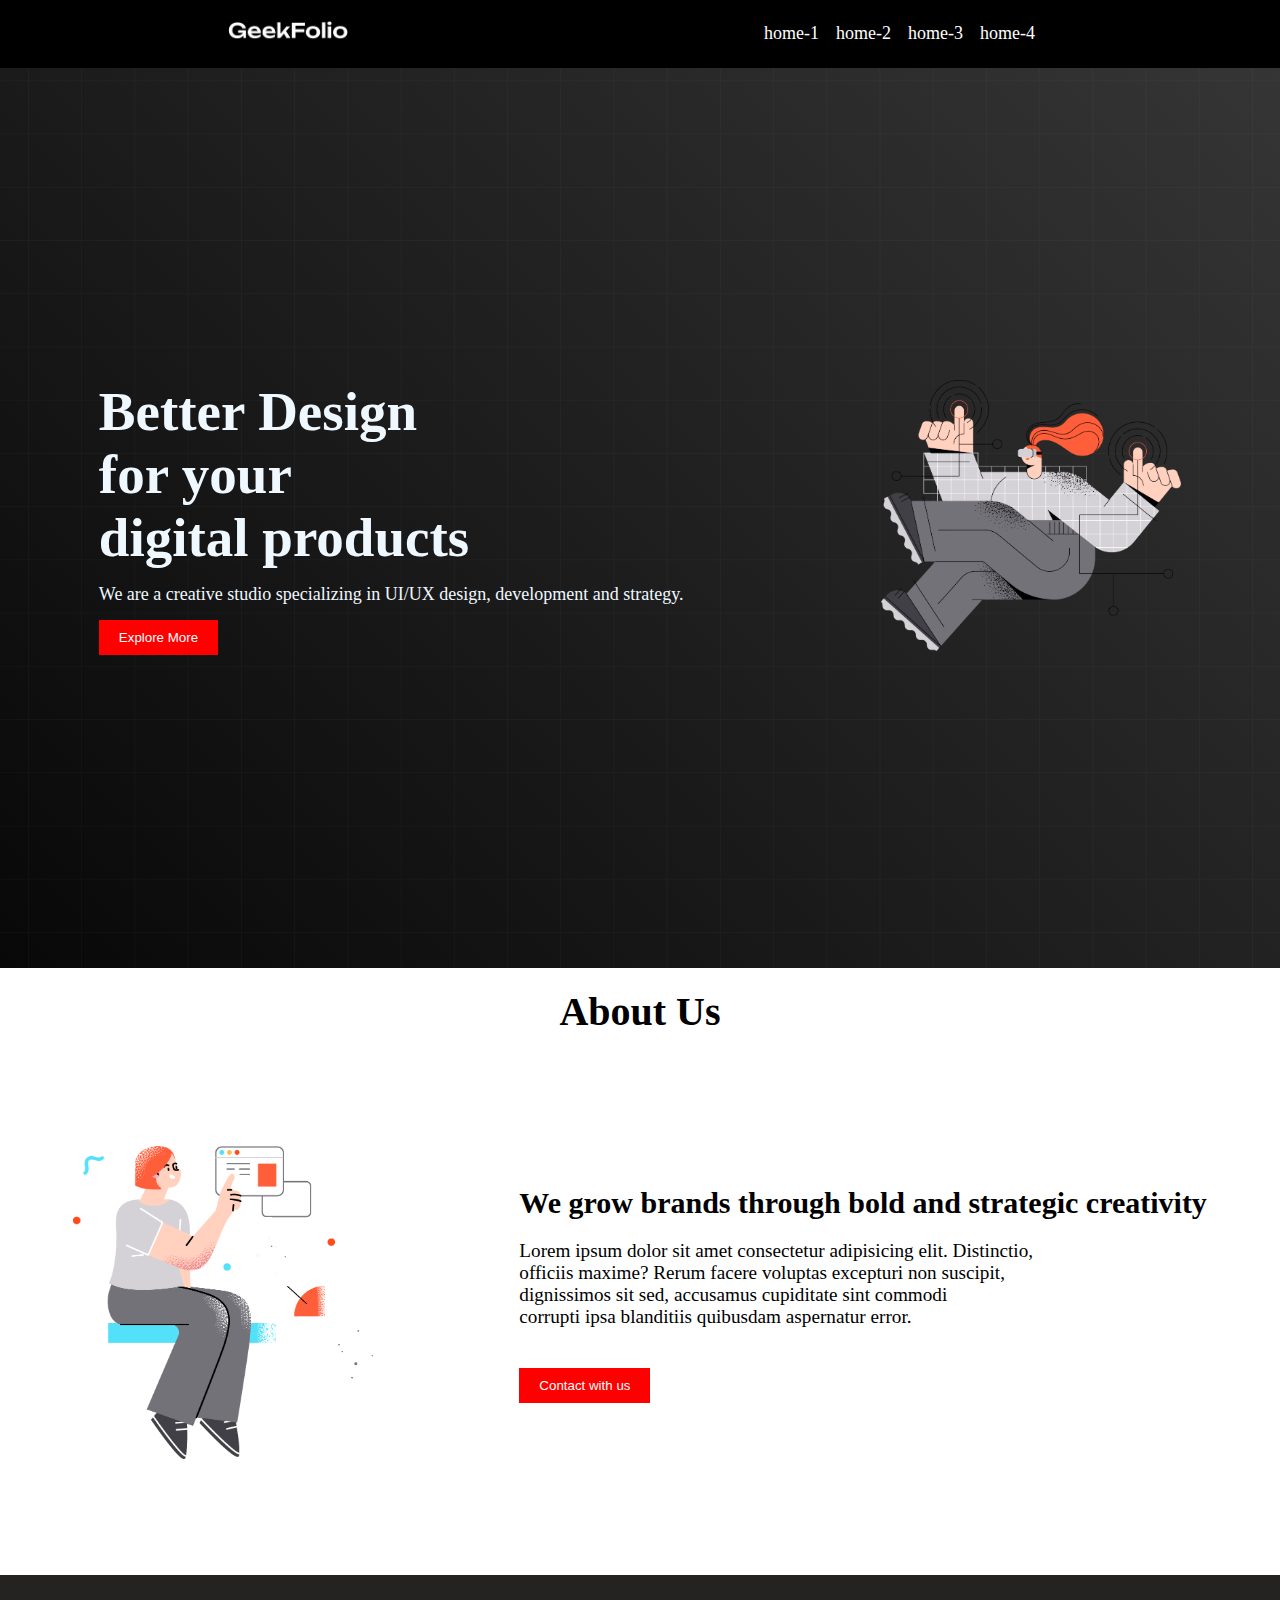
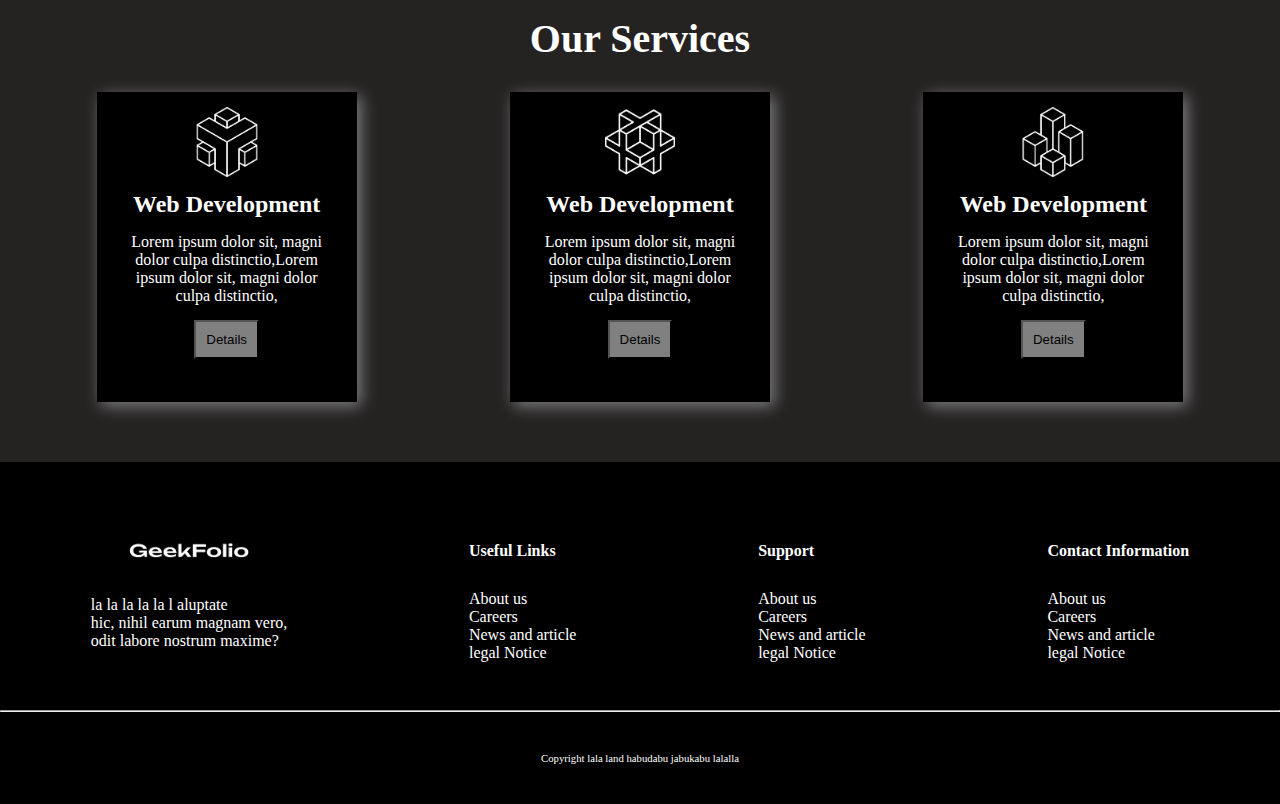
<file: index.html>
<!DOCTYPE html>
<html lang="en">
<head>
    <meta charset="UTF-8">
    <meta name="viewport" content="width=device-width, initial-scale=1.0">
    <title>Conceptual Session</title>
    <link rel="stylesheet" href="index.css">
</head>
<body>
    <!-- This is a navbar section-->
    <header>
        <nav> 
            <div class="menu-container">
                <div class="logo">
                    <img class="logo-photo" src="./logo/logo-light.png" alt=""> 
                </div>
                <div class="menus">
                    <li class="item">home-1</li>
                    <li class="item">home-2</li>
                    <li class="item">home-3</li>
                    <li class="item">home-4</li>
                </div>
            </div>
        </nav>
    </header>
    <main>
        <section>
            <div class="banner-container">
                <div class="banner-text">
                    <h1 class="titlee">Better Design <br> for your <br> digital products</h1>
                    <p class="description">We are a creative studio specializing in UI/UX design, development and strategy.</p>
                    <button class="btn">Explore More</button>
                </div>
                <div class="banner-photo">
                    <img class="banner-img" src="./images/banner.png" alt="">
                </div>
            </div>
        </section>
        <!--this is about us section-->
        <section>
            <h1 class="position">About Us</h1>
            <div class="about-container">
                <div class="about-photo">
                    <img class="about-img" src="./images/section.png" alt="">
                    
                </div>
                <div class="about-text">
                    <h1 class="head"> We grow brands through bold and strategic creativity</h1>
                    <p class="para">Lorem ipsum dolor sit amet consectetur adipisicing elit. Distinctio, <br> officiis maxime? Rerum facere voluptas excepturi non suscipit, <br> dignissimos sit sed, accusamus cupiditate sint commodi <br> corrupti ipsa blanditiis quibusdam aspernatur error.</p>
                    <button class="bttn">Contact with us</button>

                </div>


            </div>

        </section>


        <!--Service section start -->
        <section class="sec">
            <h1 class="position-b">Our Services</h1>
            <div class="service-container">
                <div class="box">
                    <img class="icon" src="./icon/0.png" alt="">
                    <h2 class="box-title">Web Development</h2>
                    <p class="box-p"> Lorem ipsum dolor sit, magni dolor culpa distinctio,Lorem ipsum dolor sit, magni dolor culpa distinctio, </p>
                    <button class="bot"> Details </button>
                </div>
                <div class="box">
                    <img class="icon" src="./icon/1.png" alt="">
                    <h2 class="box-title">Web Development</h2>
                    <p class="box-p"> Lorem ipsum dolor sit, magni dolor culpa distinctio,Lorem ipsum dolor sit, magni dolor culpa distinctio, </p>
                    <button class="bot"> Details </button>
                </div>
                <div class="box">
                    <img class="icon" src="./icon/2.png" alt="">
                    <h2 class="box-title">Web Development</h2>
                    <p class="box-p"> Lorem ipsum dolor sit, magni dolor culpa distinctio,Lorem ipsum dolor sit, magni dolor culpa distinctio, </p>
                    <button class="bot"> Details </button>
                </div>
            </div>
        </section>
    
    </main>
    <footer>
        <!--This is ending part -->
        <section class="sect">
            <div class="footer-container">
            <div>
                <img class="img-f" src="./logo/logo-light.png" alt="">
                <p class="p-f">la la la la la l aluptate <br> hic, nihil earum magnam vero,<br>
                     odit labore nostrum maxime?</p>
            </div>
            <div class="diva">
                <h3 class="hat">Useful Links</h3>
                <p class="det">About us <br> Careers <br>News and article <br> legal Notice</p>

            </div>
            <div class="diva">
                <h3 class="hat">Support</h3>
                <p class="det">About us <br> Careers <br>News and article <br> legal Notice</p>

            </div>
            <div class="diva">
                <h3 class="hat">Contact Information</h3>
                <p class="det">About us <br> Careers <br>News and article <br> legal Notice</p>

            </div>

            </div>
            <hr>
            <div>
                <h6 class="cop">Copyright lala land habudabu jabukabu lalalla</h6>
            </div>
        </section>
         
    </footer>
    
</body>
</html>
</file>
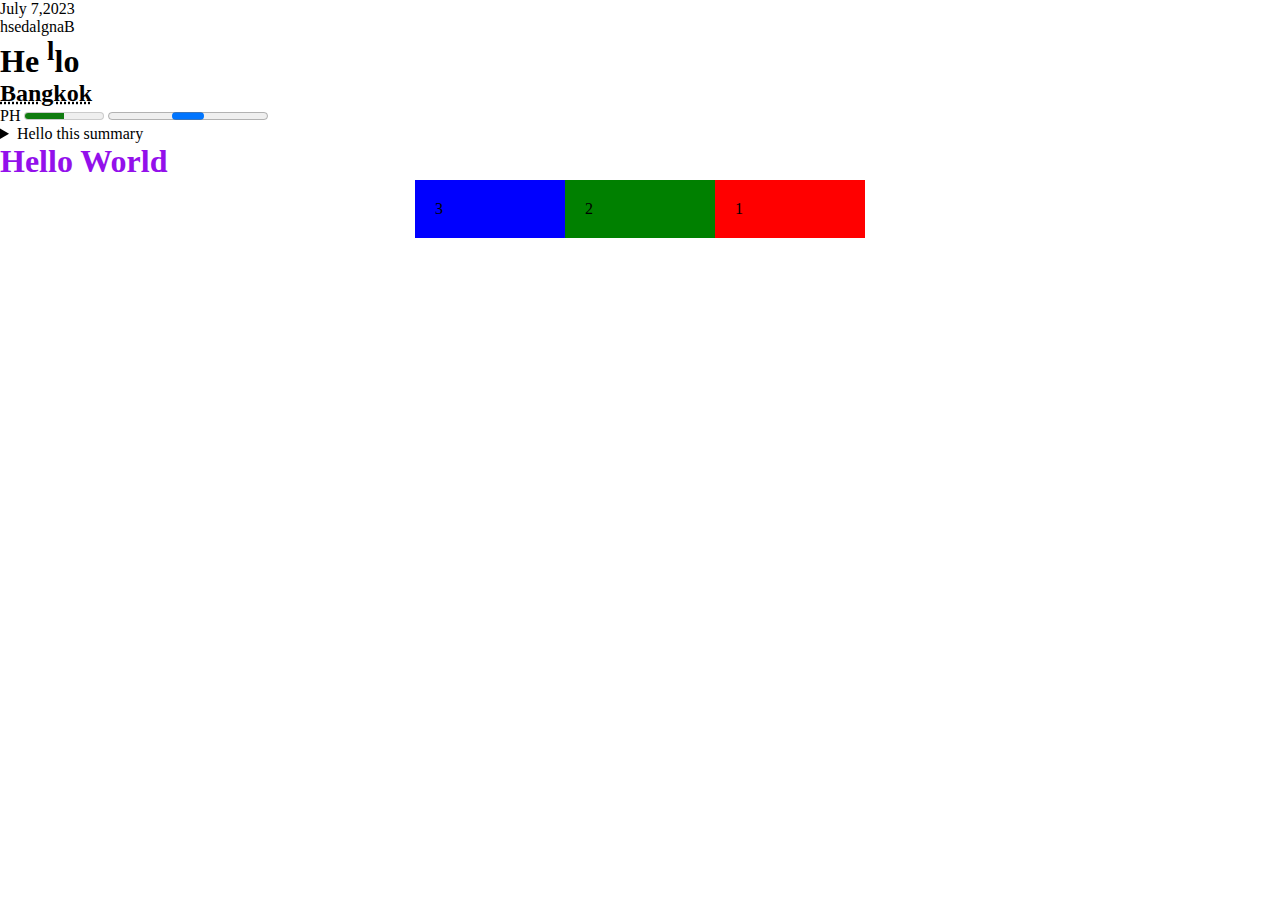
<file: test.html>
<!DOCTYPE html>
<html lang="en">
<head>
    <meta charset="UTF-8">
    <meta name="viewport" content="width=device-width, initial-scale=1.0">
    <title>Conceptual Session One</title>
    <link rel="stylesheet" href="test.css">
</head>
<body>
    <time datetime="2020-06-15">July 7,2023</time>
    <h1></h1><bdo dir="rtl">Bangladesh</bdo>

     <h1>He <sup>l</sup>lo</h1>

     <h2> <abbr title="This is Thailand"> Bangkok </abbr></h2>
    
     <label for="disk">PH</label>

     <meter id="disk" value="0.5"></meter>

    <progress id=""></progress>


    <details>
        <summary>Hello this summary</summary>
        <p>Lorem ipsum, dolor sit amet consectetur adipisicing elit. Consequuntur soluta, debitis, commodi natus ad incidunt nulla voluptatibus quisquam nostrum, aut provident deserunt est cum tempora sit. Suscipit ab reiciendis laudantium.</p>

    </details>

    <h1 class="test">Hello World</h1>
     


   <div class="container">

       <div class="box">1</div>
       <div class="box box2">2</div>
       <div class="box box3">3</div>
       
       
   </div>
   
    </body>
</html>
</file>
<file: index.css>
*{
    margin: 0px;
    padding: 0px;
}

.menu-container{
    background-color: black;
    padding: 20px;
    color:white;
    list-style: none;
    display: flex;
    align-items: center;
    justify-content: space-around;

}
.logo-photo{
    width: 120px;

}

.menus{
    display:flex;
    
}
.item{
    margin-right: 10px;
    padding-right: 7px;
    font-size: 18px;
    cursor: pointer;
}
.item:hover{
    color: aqua;
}
.banner-img{
    width: 300px;

}
.banner-container{
    display: flex;
    justify-content: space-around;
    height: 100vh;
    /*border: 2px solid gray; */
    align-items: center;
    color: aliceblue;
    background-image: url('./images/background.png'),
    linear-gradient(45deg,rgb(8,8,8),rgb(53,53,53));
    background-position: center;
    background-size: cover;
    background-repeat: no-repeat;
    
}
.titlee{
    font-size: 55px;
    font-weight: bold;
    
}
.description{
    font-size: 18px;
    margin-top: 15px;
    margin-bottom: 15px;
}

.btn{
    padding:10px 20px;
    color: white;
    background-color: red;
    border: none;
}
.btn:hover{
    cursor: pointer;
    color: rgb(16, 128, 10);
}
.about-img{
    width: 300px;

}
.head{
    font-size: 30px;
}

.position{
    font-size: 40px;
    font-weight: bold;
    margin-top: 20px;
    text-align: center;

}


.about-container{
    display: flex;
    justify-content: space-around;
    height: 60vh;
    align-items: center;

}
.bttn{
    margin-top: 20px;
    margin-bottom: 20px;
    padding: 10px 20px;
    color:white;
    background-color: red;
    border: none;
}
.bttn:hover{
    cursor: pointer;
    color: green;
}
.para{
    font-size: larger;
    margin-top: 20px;
    margin-bottom: 20px;
}
.box{
    width: 230px;
    height: 280px;
    box-shadow: 4px 4px 15px grey;
    background-color: black; 
    text-align: center;   
    padding: 15px;
    color: white;
}
.icon{
    width: 70px;
}

.bot{
    background-color: gray;
    margin-top: 10px;
    padding: 10px;
}
.box-title{
    padding: 10px  
}
.box-p{
    padding: 5px;
}
.service-container{
    display: flex;
    justify-content: space-around;
    padding: 20px;
}
.sec{
    background-color: rgb(37, 34, 34);
    padding-bottom: 40px;
}
.position-b{
    color: white;
    text-align: center;
    padding: 10px;
    font-size: 30px;
    padding-top: 40px;
    font-size: 40px;
    font-style: initial;
}

.sect{
    background-color: black;
}
.img-f{
    height: 20px;
    width: 120px;
    padding-bottom: 30px;
    padding-top: 80px;
}
.p-f{
    color: white;
    text-align: left;
    padding-bottom: 60px;
}
.diva{
    color: white;
}
.footer-container{
    display: flex;
    text-align: center;
    justify-content: space-around;
}
.hat{
    padding-bottom: 30px;
    padding-top: 80px;
    text-align: left;
    font-size: medium;
}
.det{
    text-align: left;
}

.cop{
    color: white;
    font-style: normal;
    font-weight: lighter;
    text-align: center;
    padding-top: 40px;
    padding-bottom: 40px;
}
</file>
<file: test.css>
*{
    margin: 0;
    padding:0;
}
.test{
    color: rgb(147, 16, 235);
    cursor: pointer;
}
.box{
    padding: 20px;
    background-color:red;
    width: 110px;
}

.box2{
    background-color: green;
}

.box3{
    background-color: blue;
 
}

.container{
    display: flex;
    justify-content: center;
    align-items: center;
    flex-direction: row-reverse;
}
</file>
